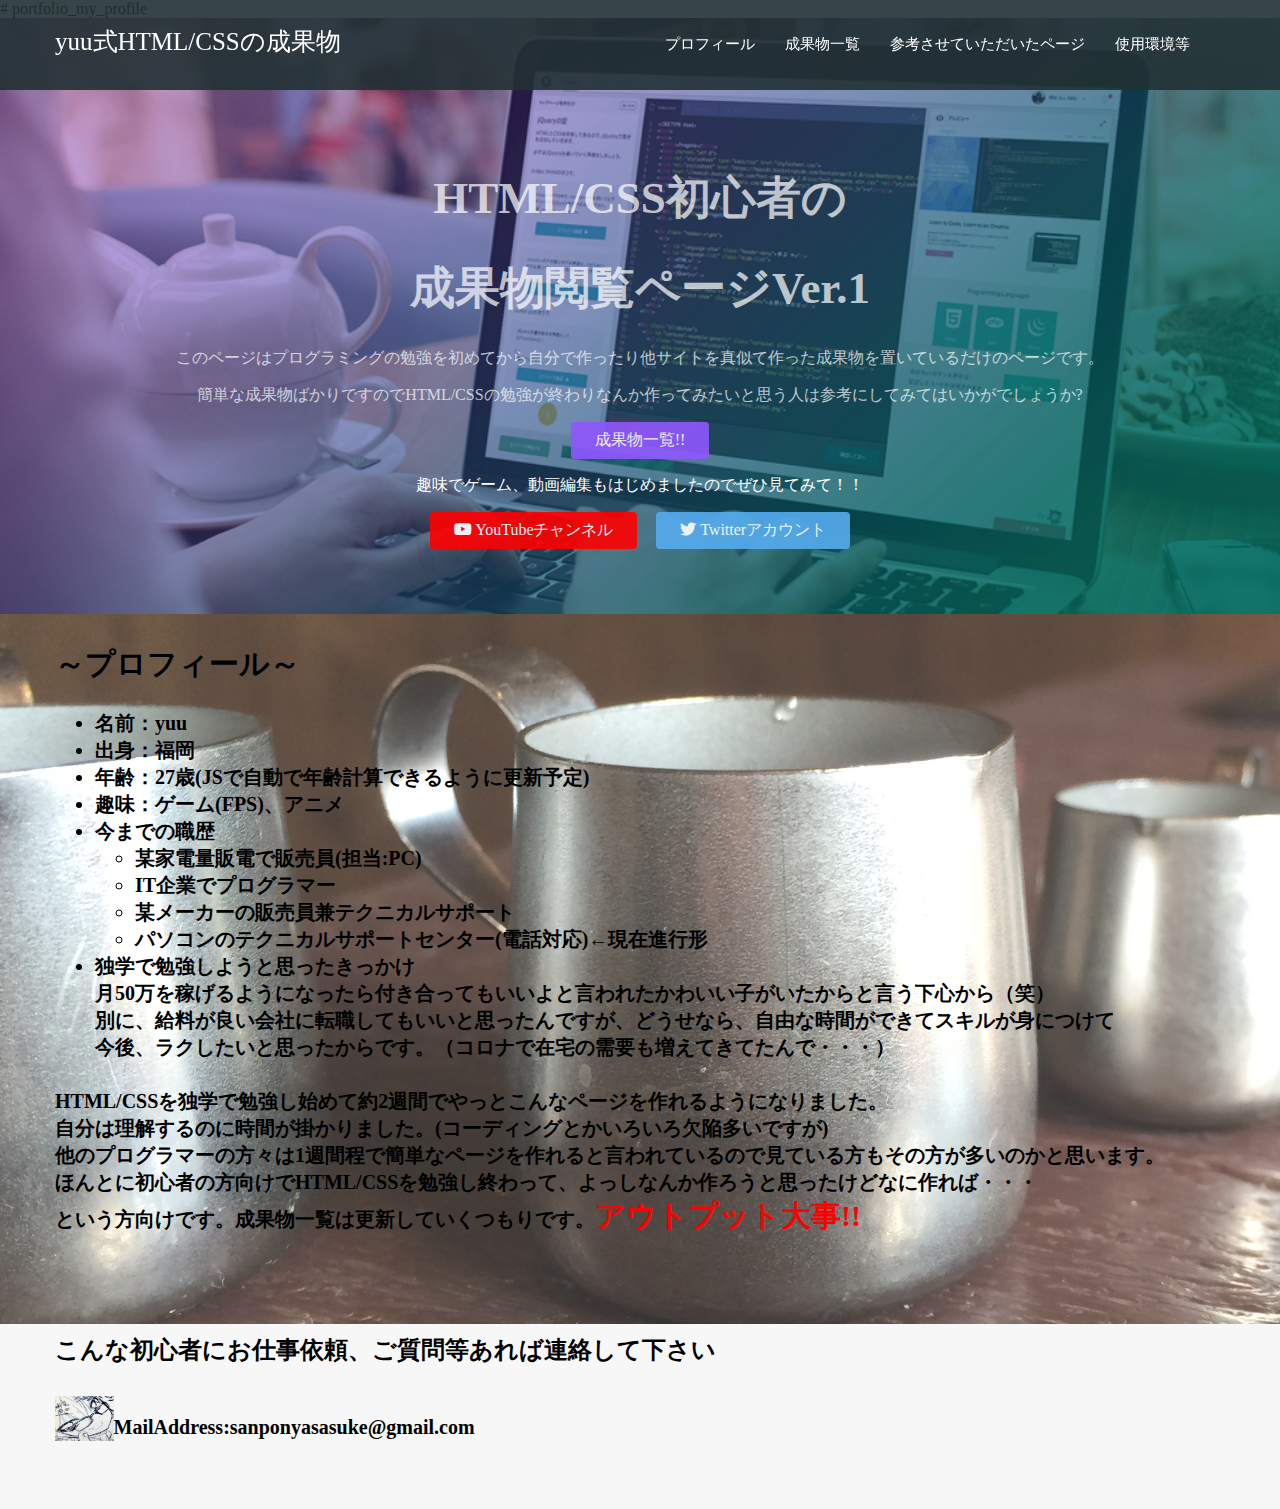
<file: mainpage.html>
# portfolio_my_profile
<!DOCTYPE html>
<html>
  <head>
    <meta charset="utf-8">
    <title>yuu式HTML/CSSの成果物</title>
    <link rel="stylesheet" href="image">
    <link rel="stylesheet" href="main-stylesheet.css">
    <link rel="stylesheet" href="https://use.fontawesome.com/releases/v5.6.3/css/all.css">
  </head>
  <body>
    <header>
      <div class="container">
        <div class="header-left">
          <p>yuu式HTML/CSSの成果物</p>
        </div>
        <div class="header-right">
          <ul>
            <li><a href="#profile">プロフィール</a></li>
            <li><a href="deliverables.html">成果物一覧</a></li>
            <li><a href="reference-page.html">参考させていただいたページ</a></li>
            <li><a href="usage-environment.html">使用環境等</a></li>
          </ul>
        </div>
      </div>
    </header>

    <div class="main-header">
      <div class="container">
      <div class="top-title">
        <h1>HTML/CSS初心者の</h1>
        <h1>成果物閲覧ページVer.1</h1>
        <p>このページはプログラミングの勉強を初めてから自分で作ったり他サイトを真似て作った成果物を置いているだけのページです。</p>
        <p>簡単な成果物ばかりですのでHTML/CSSの勉強が終わりなんか作ってみたいと思う人は参考にしてみてはいかがでしょうか?</p>
      </div>
      <div class="btn-wrapper">
        <a href="deliverables.html" class="btn singup">成果物一覧!!</a>
        <p>趣味でゲーム、動画編集もはじめましたのでぜひ見てみて！！</p>
        <a href="https://www.youtube.com/channel/UChydvu8O9zLFtA_IQ08e8Lg?view_as=subscriber" class="btn youtube">
          <span class="fab fa-youtube"></span>
          YouTubeチャンネル
        </a>
        <a href="https://twitter.com/YUU_MIO" class="btn twitter">
          <span class="fab fa-twitter"></span>
          Twitterアカウント
        </a>
      </div>
     </div>
    </div>

    <div class="main-profile">
      <div class="container">
      <h2 id="profile">～プロフィール～</h2>
      <ul>
        <li>名前：yuu</li>
        <li>出身：福岡</li>
        <li>年齢：27歳(JSで自動で年齢計算できるように更新予定)</li>
        <li>趣味：ゲーム(FPS)、アニメ</li>
        <li>今までの職歴</li>
        <ul>
          <li>某家電量販電で販売員(担当:PC)</li>
          <li>IT企業でプログラマー</li>
          <li>某メーカーの販売員兼テクニカルサポート</li>
          <li>パソコンのテクニカルサポートセンター(電話対応)←現在進行形</li>
        </ul>
        <li>独学で勉強しようと思ったきっかけ
      　  <br>月50万を稼げるようになったら付き合ってもいいよと言われたかわいい子がいたからと言う下心から（笑）
      　　<br>別に、給料が良い会社に転職してもいいと思ったんですが、どうせなら、自由な時間ができてスキルが身につけて
      　　<br>今後、ラクしたいと思ったからです。（コロナで在宅の需要も増えてきてたんで・・・）
      　</li>
      </ul>
        <h4>HTML/CSSを独学で勉強し始めて約2週間でやっとこんなページを作れるようになりました。
        <br>自分は理解するのに時間が掛かりました。(コーディングとかいろいろ欠陥多いですが)
     　 <br>他のプログラマーの方々は1週間程で簡単なページを作れると言われているので見ている方もその方が多いのかと思います。
  　　  <br>ほんとに初心者の方向けでHTML/CSSを勉強し終わって、よっしなんか作ろうと思ったけどなに作れば・・・
　　　　<br>という方向けです。成果物一覧は更新していくつもりです。<span>アウトプット大事!!</span>
　　　 </h4>
     </div>
    </div>

    <footer>
       <div class="container">
         <h2>こんな初心者にお仕事依頼、ご質問等あれば連絡して下さい</h2>
         <h3></h3>
         <div class="footer-image">
           <img clas="icon" alt="アイコン" src="image/icon.png" width="5%" height="5%">
           <p>MailAddress:sanponyasasuke@gmail.com</p>
         </div>
       </div>
    </footer>
  </body>
</html>
</file>
<file: main-stylesheet.css>
.title {
  color: #02ccba;
}
body {
  margin: 0;
}

a {
  text-decoration: none;
  color: white;
}

.container {
  width: 1170px;
  padding: 0 15px;
  margin: 0 auto;
}

header {
  background-color: rgba(34, 49, 52, 0.9);
  height: 90px;
  width: 100%;
  color: #fff;
  position: fixed;
  top: 0;
  left: 0;
  z-index: 10;

}
.header-left {
  font-size: 25px;
  float: left;
}

.header-left p{
  padding-top: 25px;
  padding-bottom: 20px;
  margin: 0;
  height: 50px;
}
.header-right ul {
  font-size: 15px;
  list-style-type: none;
  float: right;
  margin: 0;
  padding: 20px;
  height: 50px;

}
.header-right li {
  float: left;
  width: auto;
  padding: 15px;

}

.main-header {
  background-image: url("image/top.png");
  background-size:cover;
  padding: 120px 0 50px 0;
  color: white;
  text-align: center;
}

.top-title{
  width: 1170px;
  margin: 0 auto;
}
.top-title h1 {
  opacity: 0.7;
  font-size: 45px;
}
.top-title p {
  opacity: 0.7;
}

.btn-wrapper {
  margin: 15px
}
.btn {
  padding: 8px 24px;
  color: white;
  opacity: 0.9;
  display: inline-block;
  border-radius: 4px;
}
.singup {
  background-color: #9057FF;
}
.youtube {
  background-color: red;
}
.twitter {
  margin: 0 0 0 15px;
  background-color: #55acee;
}

.main-profile {
  background-image: url("image/main.png");
  background-color:rgba(255,255,255,0.2);
  background-blend-mode:lighten;
  background-size:cover;
  padding: 0 0 60px 0;
  color: #000000;
  font-size: 20px;
  font-weight: bold;
}

.main-profile h2 {
  margin-top: 0;
  padding-top: 30px
}
.main-profile span {
  color: #ff0000;
  font-size: 30px;
}
footer {
   background-color: #f7f7f7;
   padding-bottom: 50px;
}

footer h2 {
  margin-top: 0;
  padding-top: 10px;
  padding-bottom: 10px;
}
.footer-image img {
  float: left;
}
footer p {
  padding-top: 20px;
  font-weight: bold;
  font-size: 20px;
}
</file>
